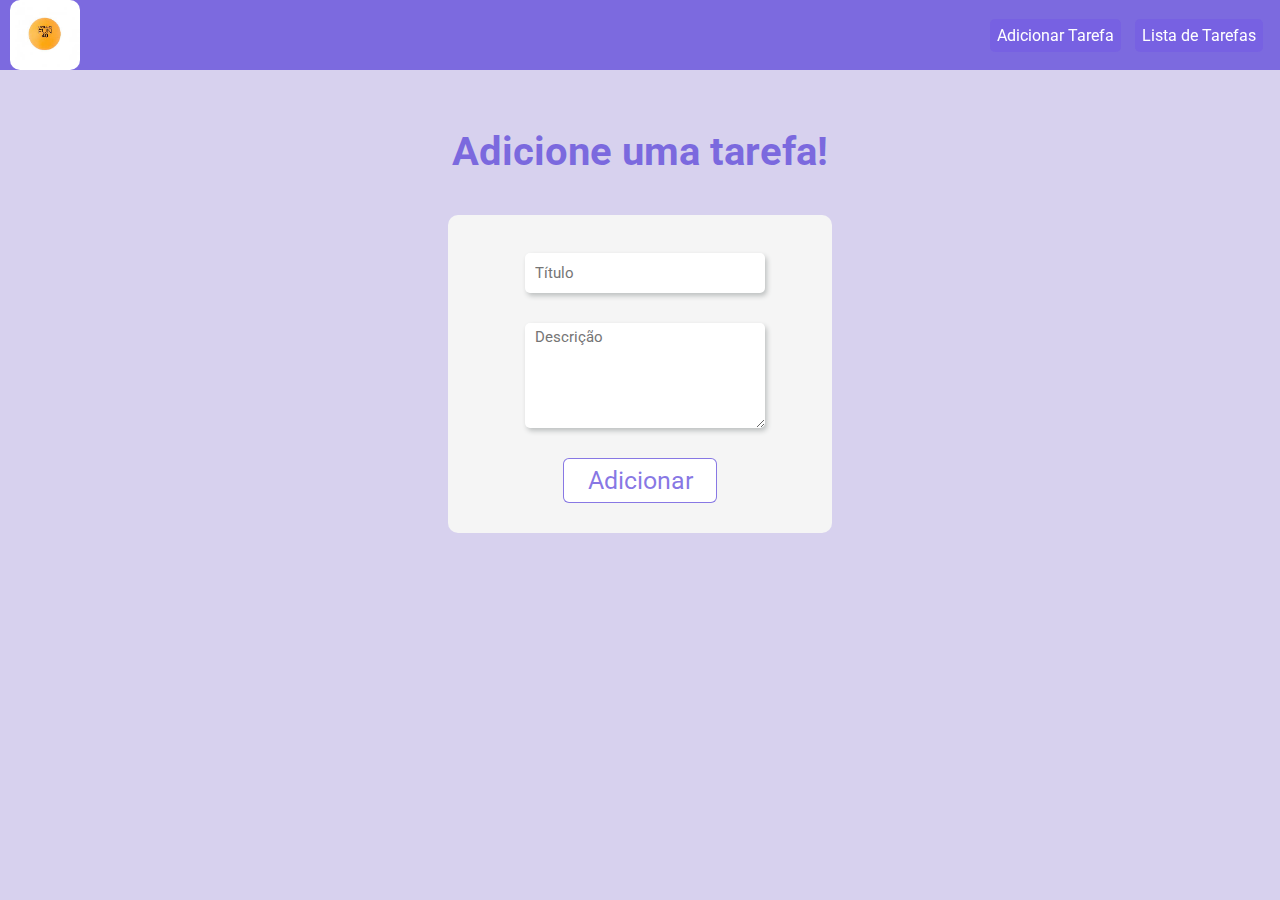
<file: index.html>
<!DOCTYPE html>
<html lang="en">
<head>
    <meta charset="UTF-8">
    <meta name="viewport" content="width=device-width, initial-scale=1.0">
    <title>Lista de Tarefas</title>
    <link rel="stylesheet" href="css/style.css">   
    <link rel="preconnect" href="https://fonts.googleapis.com">
    <link rel="preconnect" href="https://fonts.gstatic.com" crossorigin>
    <link href="https://fonts.googleapis.com/css2?family=Roboto&display=swap" rel="stylesheet">
</head>
<body>

    <header>
        <img class="logo" height="70px" src="img/bolinhaboa.jpg" alt="">
        <nav>
            <ul>
                <li><button onclick="adicionarTarefa();">Adicionar Tarefa</button></li>
                <li><button onclick="mostrarLista();">Lista de Tarefas</button></li>
            </ul>
        </nav>
    </header>
        <div style="text-align: center; padding-top: 10%;" id="addtarefa">
            <h1>Adicione uma tarefa!</h1>
            <div class="form-container">
                <input id="titulo" type="text"  placeholder="Título">
                <textarea id="desc" cols="30" rows="7" placeholder="Descrição"></textarea>
                <button class="submit" onclick="Enviar();">Adicionar</button>
            </div>   
        </div>

        <div style="text-align: center; padding-top: 10%;" id="listatarefa">
            <h1>Lista de tarefas!</h1>

        </div>



    <script>

        let modo = 1;
        
        const lista = document.getElementById("listatarefa").style;
        const tarefa = document.getElementById("addtarefa").style;
        let titulotarefa = "";
        let desctarefa = "";

        (function init(){
            lista.display = "none";
        })();

        function mostrarLista(){
            if (modo == 1) {
                lista.display = "block";
                tarefa.display = "none";
                modo = 0;
            }
        }

        function adicionarTarefa() {
            if (modo == 0) {
                lista.display = "none";
                tarefa.display = "block";
                modo = 1;
            }
        }

        function Enviar() {
            mostrarLista();
            
            titulotarefa = document.getElementById("titulo").value;

            desctarefa = document.getElementById("desc").value;

            div1 = document.getElementById("listatarefa");

            divNova = document.createElement("div");
            
            elemento = document.createElement("h2");

            elemento2 = document.createElement("p");

            btnremove = document.createElement("button");

            btncheck = document.createElement("button");

            titleText = document.createTextNode(titulotarefa);

            titleText2 = document.createTextNode(desctarefa);

            btnremoveText = document.createTextNode("Excluir");

            btncheckText = document.createTextNode("Concluída");

            elemento.appendChild(titleText);

            elemento2.appendChild(titleText2);

            btnremove.appendChild(btnremoveText);

            btncheck.appendChild(btncheckText);

            divNova.appendChild(elemento);

            divNova.appendChild(elemento2);

            divNova.appendChild(btnremove);

            divNova.appendChild(btncheck);
            
            div1.appendChild(divNova);

            btnremove.onclick = function(){
                this.parentElement.remove();
            };

            btnremove.setAttribute('class', 'btn-remove');

            btncheck.setAttribute('class', 'btn-check');
            
            const btn = document.getElementsByClassName("btn-check");
            
            let modo2 = 1;

            btncheck.onclick = function(obj){ 
                
                if(modo2 == 1){
                    this.style.color = "rgb(245, 245, 245)";
                    this.style.backgroundColor = "rgb(0, 145, 0)";
                    modo2 = 0;
                } else{
                    this.style.color = "rgb(0, 145, 0)";
                    this.style.backgroundColor = "rgb(245, 245, 245)";
                    modo2 = 1;
                }
            }

            document.getElementById("titulo").value = "";
            document.getElementById("desc").value = "";
            }
    </script>
</body>
</html>
</file>
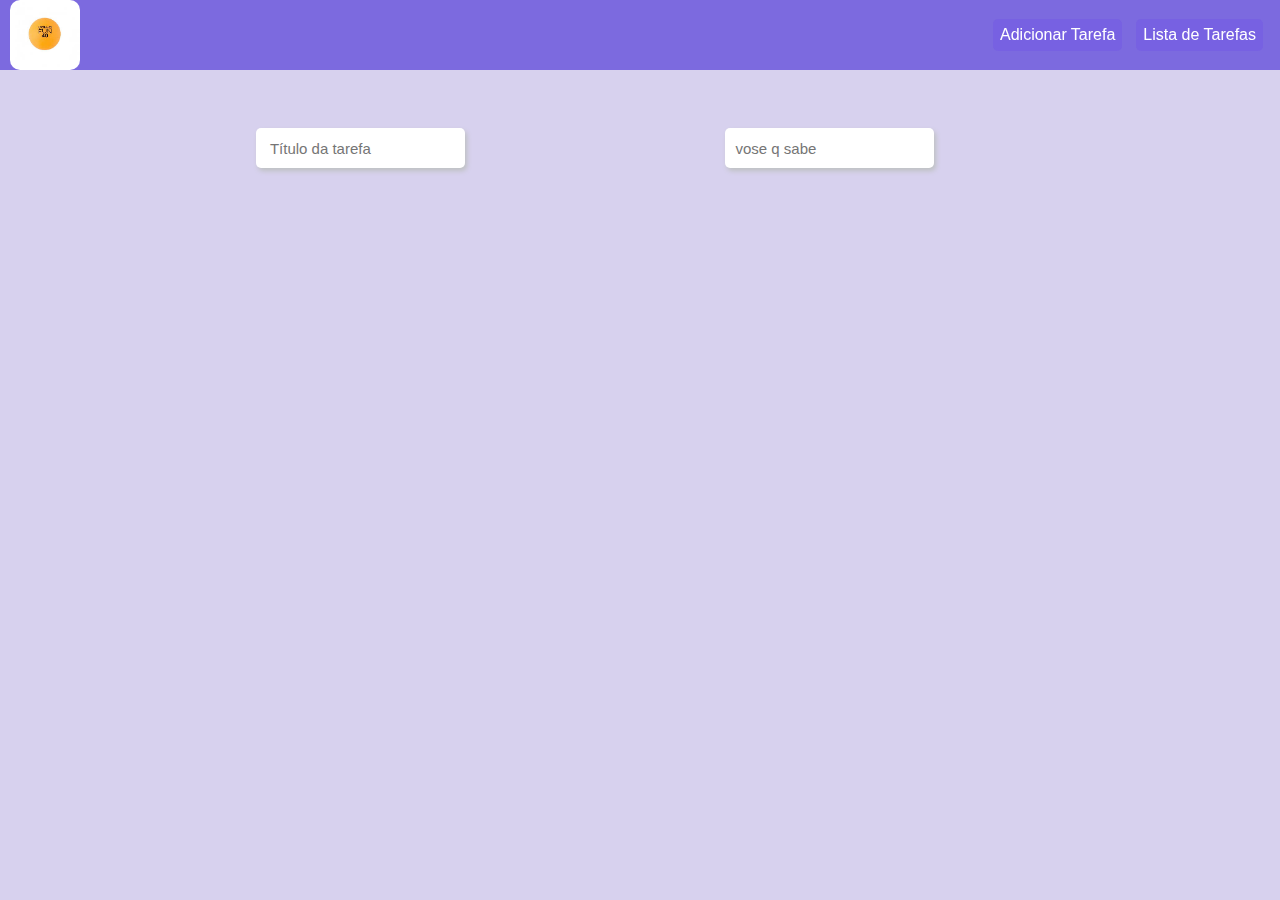
<file: indext.html>
<!DOCTYPE html>
<html lang="en">
<head>
    <meta charset="UTF-8">
    <meta name="viewport" content="width=device-width, initial-scale=1.0">
    <title>Lista de Tarefas</title>
    <link rel="stylesheet" href="css/style.css">
</head>
<body>
    <header>
        <img class="logo" height="70px" src="img/bolinhaboa.jpg" alt="">
        <nav>
            <ul>
                <li><button>Adicionar Tarefa</button></li>
                <li><button>Lista de Tarefas</button></li>
            </ul>
        </nav>
    </header>
    <form>
        <input type="text" placeholder=" Título da tarefa">
        <input type="text" placeholder="vose q sabe">
    </form>
</body>
</html>
</file>
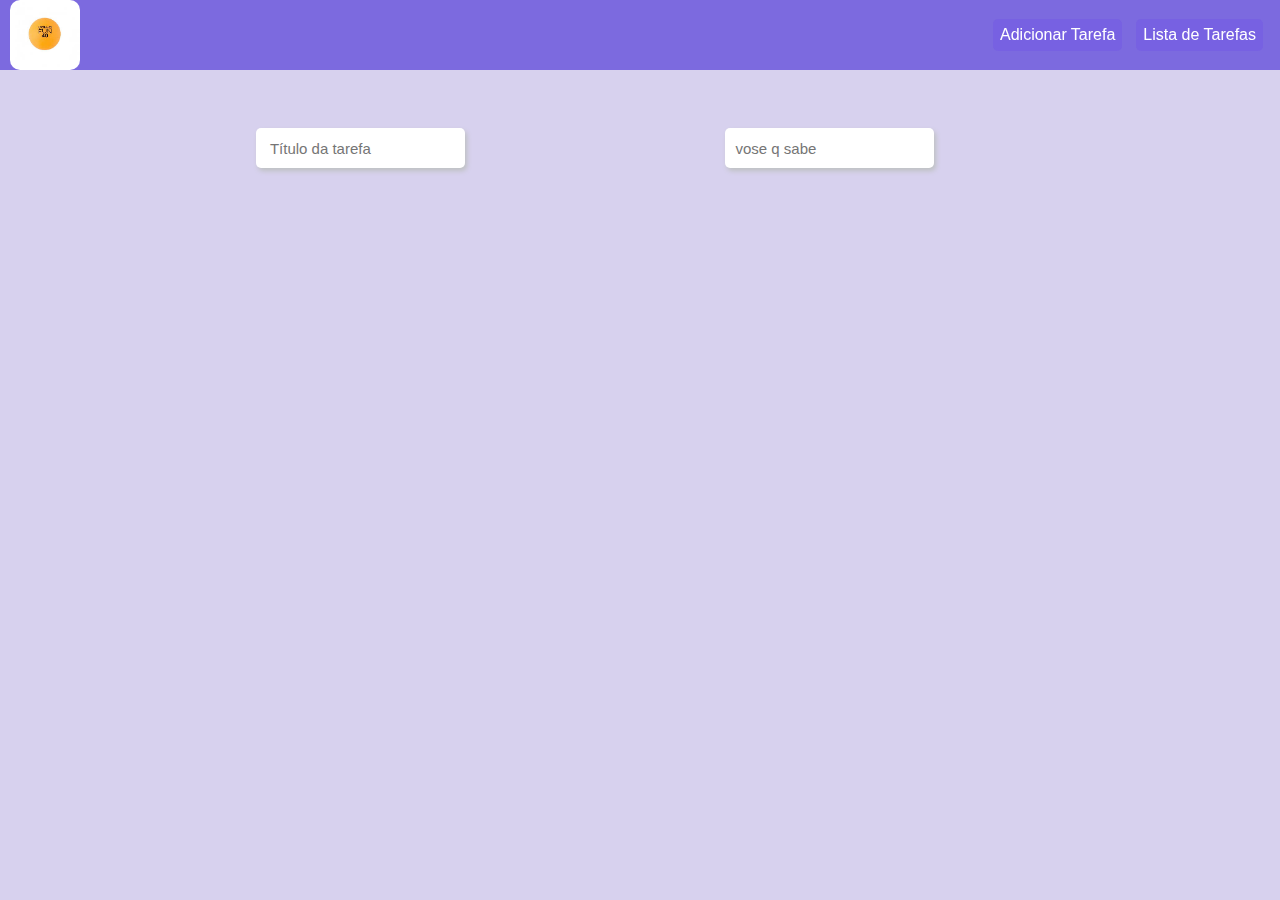
<file: todolist.html>
<!DOCTYPE html>
<html lang="en">
<head>
    <meta charset="UTF-8">
    <meta name="viewport" content="width=device-width, initial-scale=1.0">
    <title>Lista de Tarefas</title>
    <link rel="stylesheet" href="css/style.css">
</head>
<body>
    <header>
        <img class="logo" height="70px" src="img/bolinhaboa.jpg" alt="">
        <nav>
            <ul>
                <li><button>Adicionar Tarefa</button></li>
                <li><button>Lista de Tarefas</button></li>
            </ul>
        </nav>
    </header>
    <form>
        <input type="text" placeholder=" Título da tarefa">
        <input type="text" placeholder="vose q sabe">
    </form>
</body>
</html>
</file>
<file: css/style.css>
*{
    margin: 0;
    padding: 0;
    list-style: none;
    font-family: 'Roboto', sans-serif;
}

body{
    background-color: rgba(154, 138, 211, 0.396);
}

header{
    display: flex;
    background-color: #523ad8af;
    align-items: center;
    justify-content: space-between;
    color: whitesmoke;
    margin-bottom: 100px;
    position: fixed;
    width: 100%;
}
nav{
    margin-right: 10px;
}

nav ul{
    display: flex;
    max-width: fit-content;
    list-style: none;
    font-size: 22px;
}

nav ul li{
    margin: 0 7px;
}

nav ul li button{
    background-color:#7151e55d;
    color: #ffffff;
    border-radius: 5px;
    padding: 7px;
    font-size: 16px;
    border-style: none;   
}

nav ul li button:hover{
    cursor: pointer;
    background-color: #412e855d;
}

.logo{
    border-radius: 10px;
    margin-left: 10px;
}

input{
    border-style: none;
    box-shadow: 2px 3px 5px rgb(190, 193, 193);
    height: 40px;
    margin: 10px 0;
    max-width: 60%;
    min-width: 80px;
    padding-left: 10px;
    border-radius: 5px;
    margin-left: 20%;
    margin-top: 10%;
    font-size: 15px;
}
input:focus{
    outline-color: #523ad8af;
    outline-style: solid;
    outline-offset: 1px;
}

textarea{
    border-style: none;
    box-shadow: 2px 3px 5px rgb(190, 193, 193);
    height: 100px;
    max-height: 150px;
    min-height: 40px;
    margin: 10px 0;
    max-width: 60%;
    min-width: 60%;
    padding-left: 10px;
    border-radius: 5px;
    margin-left: 20%;
    margin-top: 5%;
    padding-top: 5px;
    font-size: 15px;
    margin-bottom: 30px;
}

textarea:focus{
    outline-color: #523ad8af;
    outline-style: solid;
    outline-offset: 1px;
}

.form-container{
    border-radius: 10px;
    text-align: center;
    background-color: rgb(245, 245, 245);
    display: flex;
    width: 30%;
    height: auto;
    margin-left: 35%;
    flex-direction: column;
}
h1{
    margin-bottom: 40px; 
    font-size: 40px; 
    color: #523ad8af;
}

#listatarefa div{
    text-align: left;
    background-color: rgb(245, 245, 245);
    width: 30%;
    margin-left: 35%;
    border-radius: 10px;
    height: auto;
    margin-bottom: 15px;
    word-break: break-all;
}

#listatarefa div h2{
    margin-left: 5%;
    padding-top: 10px;
    font-size: 28px;
    margin-right: 3%;
}

#listatarefa div p{
    margin-left: 8%;
    margin-top: 10px;
    padding-bottom: 5%;
    margin-right: 3%;
    font-size: 20px;
}

.btn-remove{
    color: rgb(184, 0, 0);
    background-color: rgb(245, 245, 245);
    margin-bottom: 10px;
    margin-left: 20px;
    width: auto;
    padding-left: 5px;
    padding-right: 5px;
    height: 40px;
    border-radius: 6px;
    font-size: 18px;
    border-style: solid;
    border-width: 1px;
    border-color: rgb(184, 0, 0);
}

.btn-check{
    color: rgb(0, 145, 0);
    background-color: rgb(245, 245, 245);
    margin-bottom: 10px;
    margin-left: 20px;
    width: auto;
    padding-left: 5px;
    padding-right: 5px;
    height: 40px;
    border-radius: 6px;
    font-size: 18px;
    border-style: solid;
    border-width: 1px;
    border-color: rgb(0, 145, 0);
}

.submit{
    font-size: 25px;
    margin-left: 30%;
    background-color: #ffffff;
    border-style: solid;
    border-width: 1px;
    border-color: #523ad8af;
    height: 45px;
    border-radius: 6px;
    color: #523ad8af;
    margin-bottom: 30px;
    width: auto;
    margin-right: 30%;
}
.submit:hover{
    cursor: pointer;
    background-color: #523ad8af;
    color: #ffffff;
}

.btn-remove:hover{
    cursor: pointer;
    color: rgb(245, 245, 245);
    background-color: rgb(184, 0, 0);
    transition: 0.2s;
}

.btn-check:hover{
    cursor: pointer;
}
</file>
